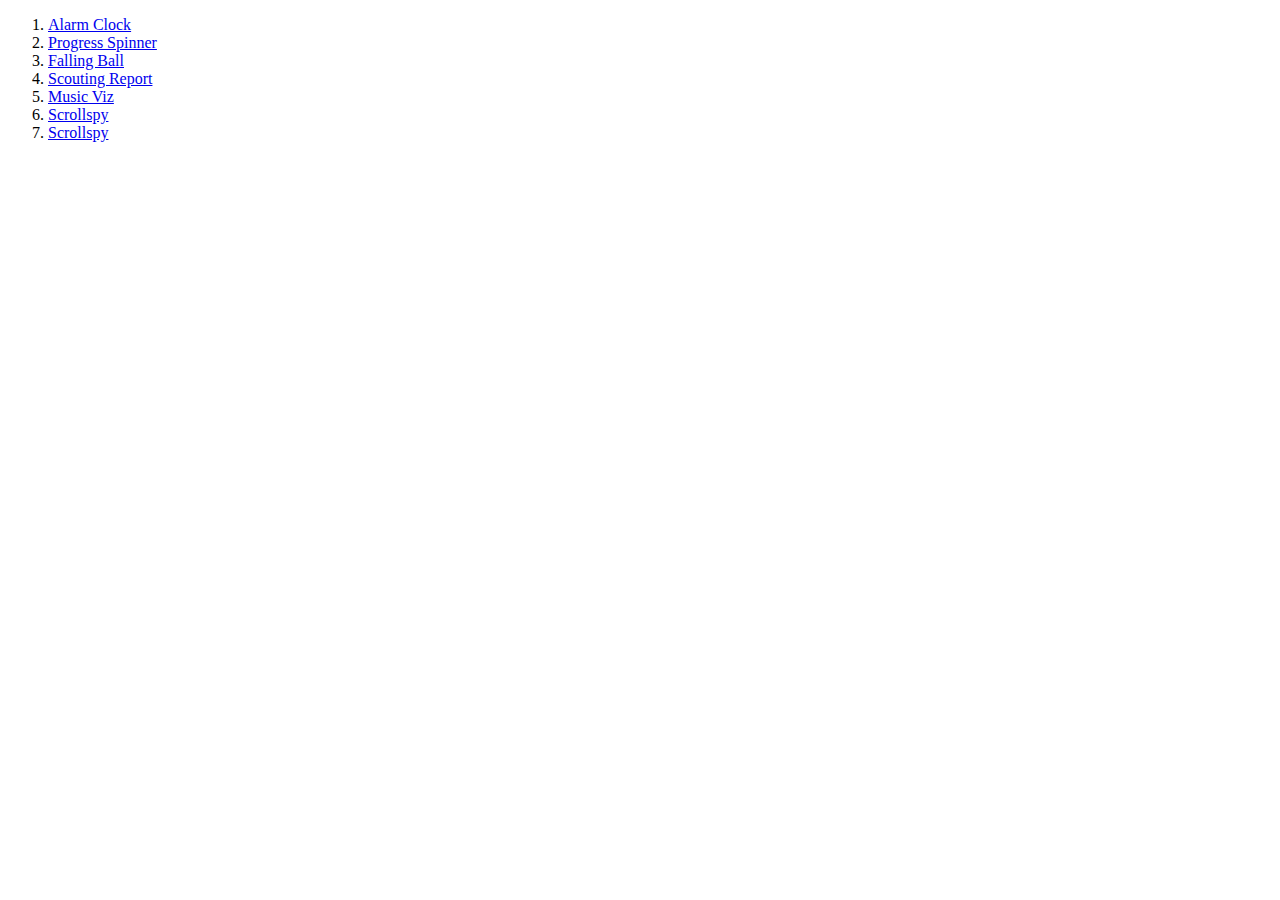
<file: index.html>
<!DOCTYPE html>
<html lang="en">
<head>
  <title>Frontend Showcase</title>
</head>
<body>
  <ol>
    <li><a href="projects/alarm-clock.html">Alarm Clock</a></li>
    <li><a href="projects/loader.html">Progress Spinner</a></li>
    <li><a href="projects/falling-ball.html">Falling Ball</a></li>
    <li><a href="projects/scouting-report.html">Scouting Report</a></li>
    <li><a href="projects/music-viz.html">Music Viz</a></li>
    <li><a href="projects/scrollspy.html">Scrollspy</a></li>
    <li><a href="projects/snake-2d.html">Scrollspy</a></li>
  </ol>

</body>
</html>
</file>
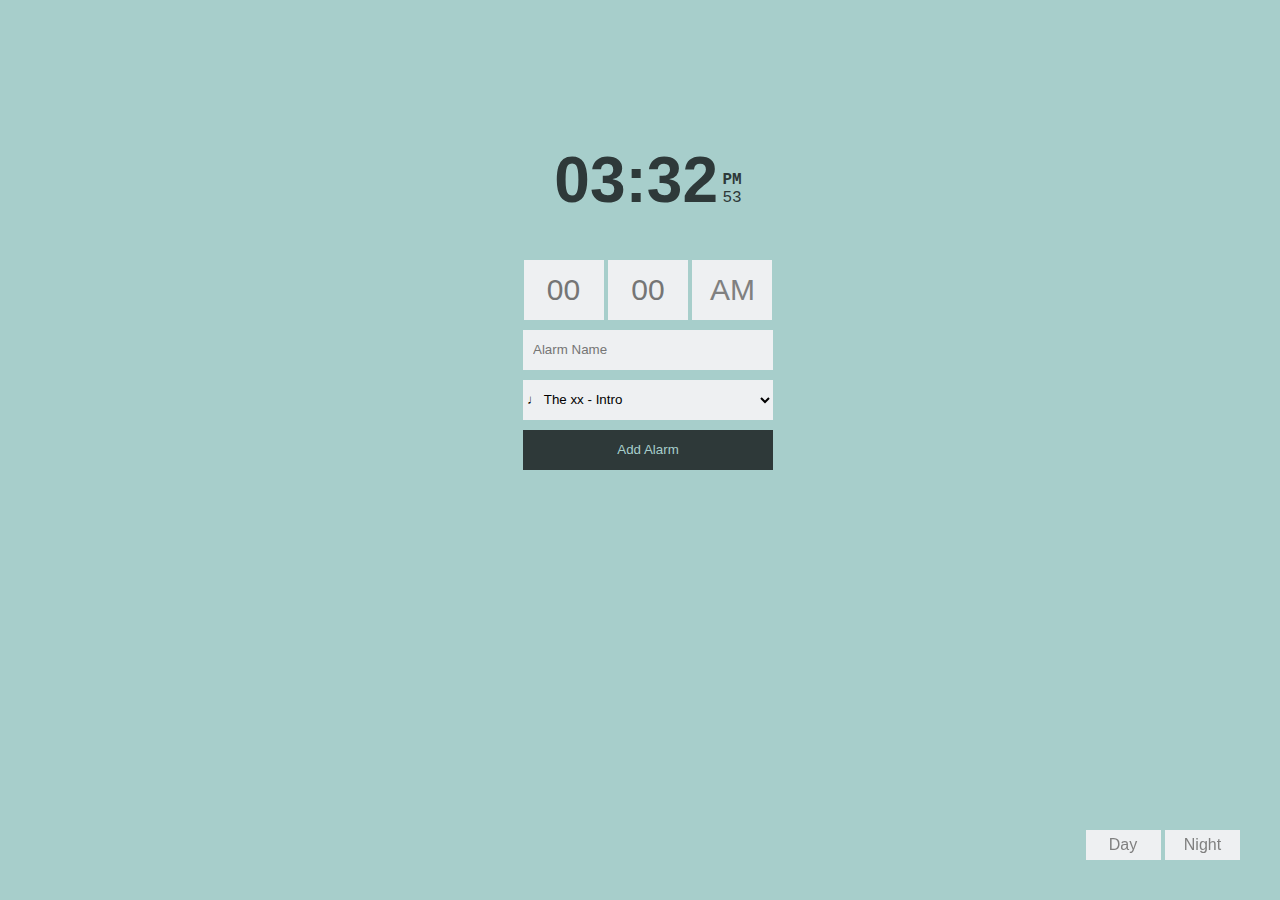
<file: projects/alarm-clock.html>
<!DOCTYPE html>
<html lang="en">
<head>
  <title>Alarm Clock</title>
  <link rel="stylesheet" href="../css/alarm-clock/day.css">
</head>
<body>
  <div class="content">
    <div id="current-time-wrapper">
      <h1 id="current-time"></h1>
      <div id="current-time-info">
        <div></div>
        <div></div>
      </div>
    </div>
    <form id="create-alarm-form">

      <div id="alarm-time">
        <span><input id="alarm-hours" type="text" placeholder="00" size="2" maxlength="2"></span> 
        <span><input id="alarm-minutes" type="text" placeholder="00" size="2" maxlength="2"></span> 
        <span><a href="#" id="alarm-am-pm">AM</a></span>
      </div>
      <input id="alarm-name" type="text" placeholder="Alarm Name"> 
      <select id="alarm-ringtone">
        <option value="intro.mp3">&#x2669; The xx - Intro</option>
        <option value="fountain_of_dreams.mp3">&#x2669; SSBM - Fountain of Dreams</option>
      </select> 

     
      <input id="alarm-submit" type="submit" value="Add Alarm"/> 
    </form>
    
    <ul id="alarms">
    </ul>


    <div id="theme-switcher">
      <a href="#" onclick="changeTheme('day.css');">Day</a> 
      <a href="#" onclick="changeTheme('night.css');">Night</a>
    </div>

    <!-- Hidden -->
    <div id="alarm-modal" class="modal">
      <div class="modal-content">
        <p id="alarm-modal-text"></p>
        <button id="stop-alarm">Stop Alarm</button>
      </div>
    </div>
    
  </div>

  <script src="../js/alarm-clock/alarm.js"></script>
  <script src="../js/alarm-clock/index.js"></script>
</body>
</html>
</file>
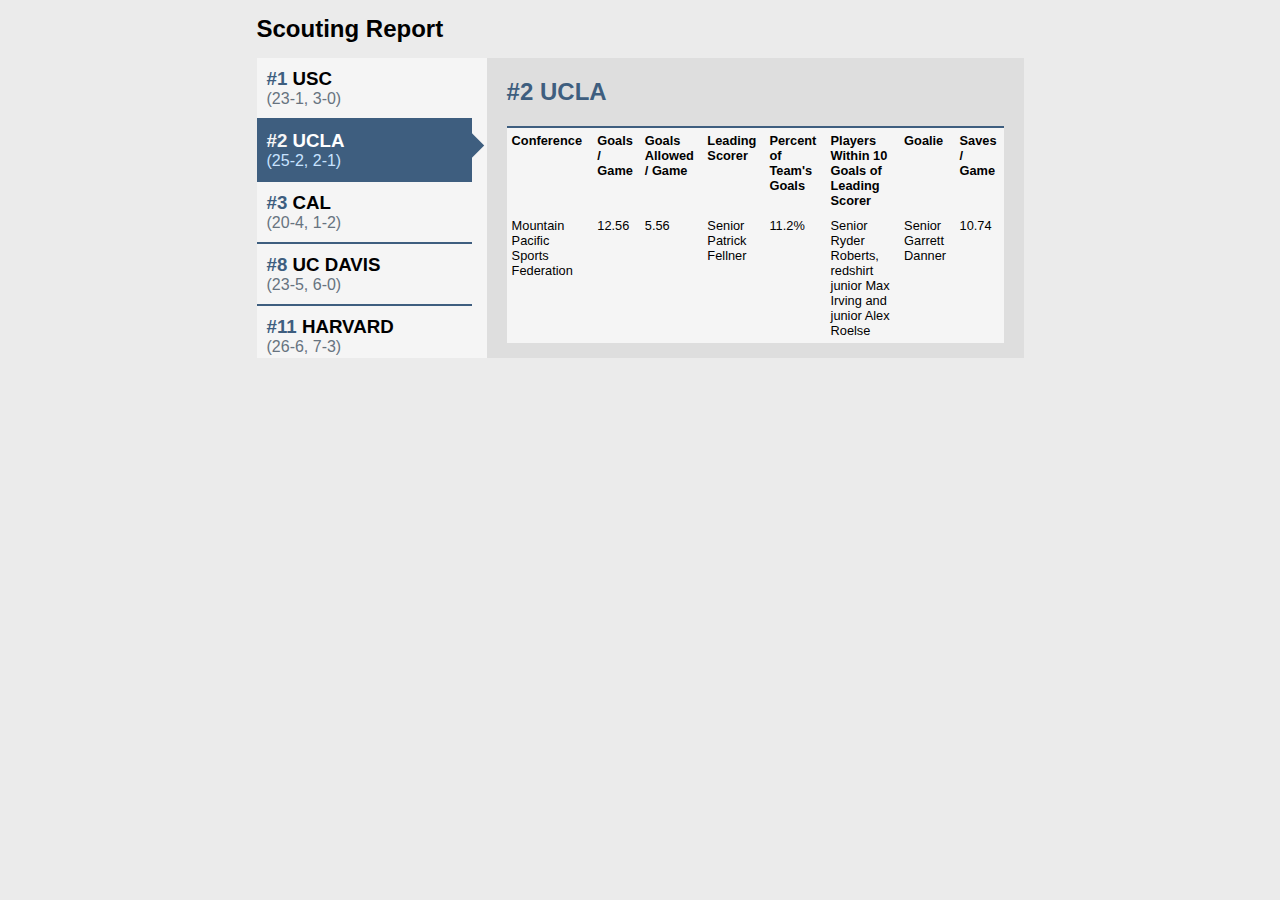
<file: projects/scouting-report.html>
<!DOCTYPE html>
<html lang="en">
    <head>
        <title>NCAA Men's Water Polo Scouting Report</title>
        <meta http-equiv="Content-Type" content="text/html; charset=UTF-8" />
        <link rel="stylesheet" href="../css/scouting-report/scouting-report.css">
    </head>
    <body>
        <div class="content-wrapper">
            <h2 class="subheading">Scouting Report</h2>
            <div id="scouting">
                <div id="scouting-description">

                </div>
                <ul id="scouting-sidebar">
                    <li class="school-wrapper">
                        <div class="school">
                            <h3><span class="rank">#1</span> USC</h3>
                            <p class="record">(23-1, 3-0)</p>
                        </div>
                        <div class="info">
                            <h2 class="header">#1 USC</h2>
                            <table class="stats">
                                <tr>
                                    <td>Conference</td>
                                    <td>Goals / Game</td>
                                    <td>Goals Allowed / Game</td>
                                    <td>Leading Scorer</td>
                                    <td>Percent of Team's Goals</td>
                                    <td>Players Within 10 Goals of Leading Scorer</td>
                                    <td>Goalie</td>
                                    <td>Saves / Game</td>
                                </tr>
                                <tr>
                                    <td>Mountain Pacific Sports Federation</td>
                                    <td>14.98</td>
                                    <td>4.13</td>
                                    <td>Junior Blake Edwards</td>
                                    <td>11.4%</td>
                                    <td>Juniors Matteo Morelli, Lachlan Edwards and Grant Stein</td>
                                    <td>Junior McQuin Baron</td>
                                    <td>11.33</td>

                                </tr>
                            </table>
                            <div class="description">
                                <p>Perennial powerhouse USC enters the NCAA championships as the No. 1 seed, hoping to capture its 10th title in program history. The Trojans have been hot of late – knocking off No. 3 Cal, No. 6 Stanford and No. 2 UCLA in recent weeks. They haven't lost since the Mountain Pacific Invitational in late September.</p>

                                <p>The team has succeeded in large part to its prolific offense, which currently leads the nation with 359 scores. Freshmen Matt Maier, Marin Dasic and Thomas Dunstan have combined for 67 goals. Furthermore, the Trojans have seven scorers with 20 or more goals this season.</p>

                                <p>Junior goalkeeper and Rio 2016 Olympian McQuin Baron anchors the USC defense. Using his 6'9" frame and lengthy wingspan, he has let in an average of only 4.31 goals per game this season and collected a season high 17 saves against No. 2 UCLA in the MPSF Championship match.</p>

                                <p>The key to defeating the Trojans lays in shutting down its top scorers. In its lone defeat this campaign to No. 3 California in late September, USC's top three goal scorers – Matteo Morelli and Blake and Lachlan Edwards – combined for only two goals.</p>
                            </div>
                        </div>
                    </li>
                    <li class="school-wrapper">
                        <div class="school active">
                            <h3><span class="rank">#2</span> UCLA</h3>
                            <p class="record">(25-2, 2-1)</p>
                        </div>
                        <div class="info">
                            <h2 class="header">#2 UCLA</h2>
                            <table class="stats">
                                <tr>
                                    <td>Conference</td>
                                    <td>Goals / Game</td>
                                    <td>Goals Allowed / Game</td>
                                    <td>Leading Scorer</td>
                                    <td>Percent of Team's Goals</td>
                                    <td>Players Within 10 Goals of Leading Scorer</td>
                                    <td>Goalie</td>
                                    <td>Saves / Game</td>
                                </tr>
                                <tr>
                                    <td>Mountain Pacific Sports Federation</td>
                                    <td>12.56</td>
                                    <td>5.56</td>
                                    <td>Senior Patrick Fellner</td>
                                    <td>11.2%</td>
                                    <td>Senior Ryder Roberts, redshirt junior Max Irving and junior Alex Roelse</td>
                                    <td>Senior Garrett Danner</td>
                                    <td>10.74</td>

                                </tr>
                            </table>
                            <div class="description">
                                <p>The UCLA men's water polo team will have the chance to win its third straight NCAA Championship this upcoming weekend. This would be the Bruins' 11th title and the third during coach Adam Wright's time at the helm of the program.</p>

                                <p>The team reeled off 24 wins to begin the season, helping it set the NCAA record for consecutive wins with 57 straight victories. However, the Bruins fell twice to rival USC in the closing weeks of the campaign.</p>

                                <p>With seven players with 20 scores or more on the season, the Bruin offense depends on no one player for the bulk of its goals. Two players to look out for are senior attackers Ryder Roberts and Patrick Fellner – the pair have a combined 11 goals in the past 3 matches.</p>

                                <p>The defense, led by back to back MPSF Player of the Year Garrett Danner, has allowed six of fewer scores in 18 matches this year. The fifth-year goalie has averaged over 11 saves per game this year against Big 4 competition. </p>

                                <p>The path to beating UCLA starts with beating its defense early – in the two Bruin losses this year, the opponents took multi-goal leads in the first half and each time entered halftime with the lead.</p>
                            </div>
                        </div>

                    </li>
                    <li class="school-wrapper">
                        <div class="school">
                            <h3><span class="rank">#3</span> Cal</h3>
                            <p class="record">(20-4, 1-2)</p>
                        </div>
                        <div class="info">
                            <h2 class="header">#3 Cal</h2>
                            <table class="stats">
                                <tr>
                                    <td>Conference</td>
                                    <td>Goals / Game</td>
                                    <td>Goals Allowed / Game</td>
                                    <td>Leading Scorer</td>
                                    <td>Percent of Team's Goals</td>
                                    <td>Players Within 10 Goals of Leading Scorer</td>
                                    <td>Goalie</td>
                                    <td>Saves / Game</td>
                                </tr>
                                <tr>
                                    <td>Mountain Pacific Sports Federation</td>
                                    <td>14.04</td>
                                    <td>6.79</td>
                                    <td>Sophomore Johnny Hooper</td>
                                    <td>20.18%</td>
                                    <td>None</td>
                                    <td>Senior Lazar Andric</td>
                                    <td>11.77</td>
                                </tr>
                            </table>
                            <div class="description">
                                <p>No. 3 California earned an at-large bid into the NCAA Championship, the team now looking for the program's NCAA-leading 14th title. The Bears took 3rd in the Mountain Pacific Sports Federation Championships with a 15-9 victory over rival No. 6 Stanford.</p>

                                <p>The squad is loaded with offensive playmakers – namely utility player Odysseas Masmanidis and attackers Johnny Hooper and Luca Cupido. Hooper, recently named All-MPSF first team, leads the team and the conference with 68 goals. Masmanidis, despite missing games in the early part of the season for international play, averaged 1.87 goals per game to score 28 times in 15 matches.</p>

                                <p>Defensively, the Bears are led by senior goalkeeper Lazar Andric. He leads all goalies in the conference with over 11 saves per contest and was named to the All-MPSF second team.</p>

                                <p>If Cal's high-powered offense can be tamed, the team can be defeated. In the squad's losses this campaign, Hooper averaged 1.5 goals per match and was held scoreless in two of the defeats.</p>

                                <p>He's the X factor – his performance largely determines the result for the Bears no matter who they're playing. His four goal performance was nearly enough to defeat No. 2 UCLA in the MPSF Championships and his four scores in the very next match downed the Cardinal.</p>
                            </div>
                        </div>

                    </li>
                    <li class="school-wrapper">
                        <div class="school">
                            <h3><span class="rank">#8</span> UC Davis</h3>
                            <p class="record">(23-5, 6-0)</p>
                        </div>
                        <div class="info">
                            <h2 class="header">#8 UC Davis</h2>
                            <table class="stats">
                                <tr>
                                    <td>Conference</td>
                                    <td>Goals / Game</td>
                                    <td>Goals Allowed / Game</td>
                                    <td>Leading Scorer</td>
                                    <td>Percent of Team's Goals</td>
                                    <td>Players Within 10 Goals of Leading Scorer</td>
                                    <td>Goalie</td>
                                    <td>Saves / Game</td>
                                </tr>
                                <tr>
                                    <td>Western Water Polo Association</td>
                                    <td>12.61</td>
                                    <td>7.61</td>
                                    <td>Sophomore Ido Goldschmidt</td>
                                    <td>12.75%</td>
                                    <td>Sophomores Sasa Antunovic, Riley Venne and Marcus Anderson</td>
                                    <td>Junior Spencer Creed</td>
                                    <td>9.1</td>
                                </tr>
                            </table>
                            <div class="description">
                                <p>UC Davis enters play in the NCAA Championship coming off of its first conference title since 1997 after a 12-8 victory over No. 14 UC San Diego in the Western Water Polo Association (WWPA) Championship men's final.</p>

                                <p>Sophomore utility player Sasa Antunovic and sophomore attackers Ido Goldschmidt and Marcus Anderson lead the Aggies offensively. The three have combined for 131 scores and 89 assists this season.</p>


                                <p>Defensively, goalie Spencer Creed tallied five saves in the finals match against the Tritons and for his efforts took home the 2016 WWPA Tournament Most Valuable Player Award. Creed leads the squad with 43 steals, one of six players with over 20 takeaways.</p>

                                <p>The X-factor is Creed. In four of the Aggies' five losses, he has given up double digit scores.</p>
                            </div>
                        </div>

                    </li>
                    <li class="school-wrapper">
                        <div class="school">
                            <h3><span class="rank">#11</span> Harvard</h3>
                            <p class="record">(26-6, 7-3)</p>
                        </div>
                        <div class="info">
                            <h2 class="header">#11 Harvard</h2>
                            <table class="stats">
                                <tr>
                                    <td>Conference</td>
                                    <td>Goals / Game</td>
                                    <td>Goals Allowed / Game</td>
                                    <td>Leading Scorer</td>
                                    <td>Percent of Team's Goals</td>
                                    <td>Players Within 10 Goals of Leading Scorer</td>
                                    <td>Goalie</td>
                                    <td>Saves / Game</td>
                                </tr>
                                <tr>
                                    <td>Northeast Water Polo Conference</td>
                                    <td>12.47</td>
                                    <td>8.84</td>
                                    <td>Senior Noah Harrison</td>
                                    <td>20.30%</td>
                                    <td>None</td>
                                    <td>Sophomore Anthony Ridgley</td>
                                    <td>6.22</td>
                                </tr>
                            </table>
                            <div class="description">
                                <p>Harvard clinched its first ever spot in NCAA national championship by winning the first ever Northeast Water Polo Conference (NWPC) Championship. The Crimson then earned its first NCAA Championship win by knocking off No. 12 Bucknell 13-12 Saturday afternoon, and will now move on to play No. 8 UC Davis Thursday at the Spieker Aquatics Complex in Berkeley, California.</p>

                                <p>The Crimson are led by senior attacker Noah Harrison, who with his 81 scores for the year has established himself as the primary offensive threat on the team. Harrison has scored in eight straight matches, with four scores each against No. 12 Princeton and MIT in the NWPC Championship.</p>

                                <p>Defensively, sophomore goalkeeper Anthony Ridgley and Harrison anchor the Crimson. Ridgley has 199 saves on the season, 26 of those came along with three steals and four assists in the NWPC Championship run. Harrison leads the team with 56 steals.</p>

                                <p>The key to taking down Harvard is to have a persistent offensive attack – in its six losses on the year, the Crimson gave up double digit goals in four of them.</p>
                            </div>
                        </div>

                    </li>
                    <li class="school-wrapper">
                        <div class="school">
                            <h3><span class="rank">#17</span> Pomona-Pitzer</h3>
                            <p class="record">(23-8, 11-0)</p>
                        </div>
                        <div class="info">
                            <h2 class="header">#17 Pomona-Pitzer</h2>
                            <table class="stats">
                                <tr>
                                    <td>Conference</td>
                                    <td>Goals / Game</td>
                                    <td>Goals Allowed / Game</td>
                                    <td>Leading Scorer</td>
                                    <td>Percent of Team's Goals</td>
                                    <td>Players Within 10 Goals of Leading Scorer</td>
                                    <td>Goalie</td>
                                    <td>Saves / Game</td>
                                </tr>
                                <tr>
                                    <td>Southern California Intercollegiate Athletic Conference</td>
                                    <td>11.57</td>
                                    <td>8.75</td>
                                    <td>Sophomore Adam Ward</td>
                                    <td>16.98%</td>
                                    <td>Senior James Baker</td>
                                    <td>Junior Daniel Diemer</td>
                                    <td>6.93</td>
                                </tr>
                            </table>
                            <div class="description">
                                <p>Pomona-Pitzer clinched its automatic bid into the NCAA Championships with a 7-4 victory over the Claremont McKenna in the Southern California Intercollegiate Athletic Conference (SCIAC) postseason tournament finals.</p>

                                <p>The Sagehens are led offensively by sophomore utility player Adam Ward and senior attacker James Baker - the duo combined for 109 goals or 33.64% of the total offensive output. They combined for three scores and two steals in the SCIAC finals.</p>

                                <p>On the other end of the pool, junior goalkeeper Daniel Diemer has tallied 194 saves on the season. He had a steal and eight saves in the finals against Claremont McKenna.</p>

                                <p>The X factor for the Sagehens is Diemer - when he is not on the top of his game in the cage, the team struggles. In Pomona-Pitzer's eight losses, he gave up double digit scores in five of them.</p>
                            </div>
                        </div>
                    </li>
                </ul> 	

            </div>		
        </div>

        <script src="../js/scouting-report/scouting-report.js"></script>	
    </body>
</html>
</file>
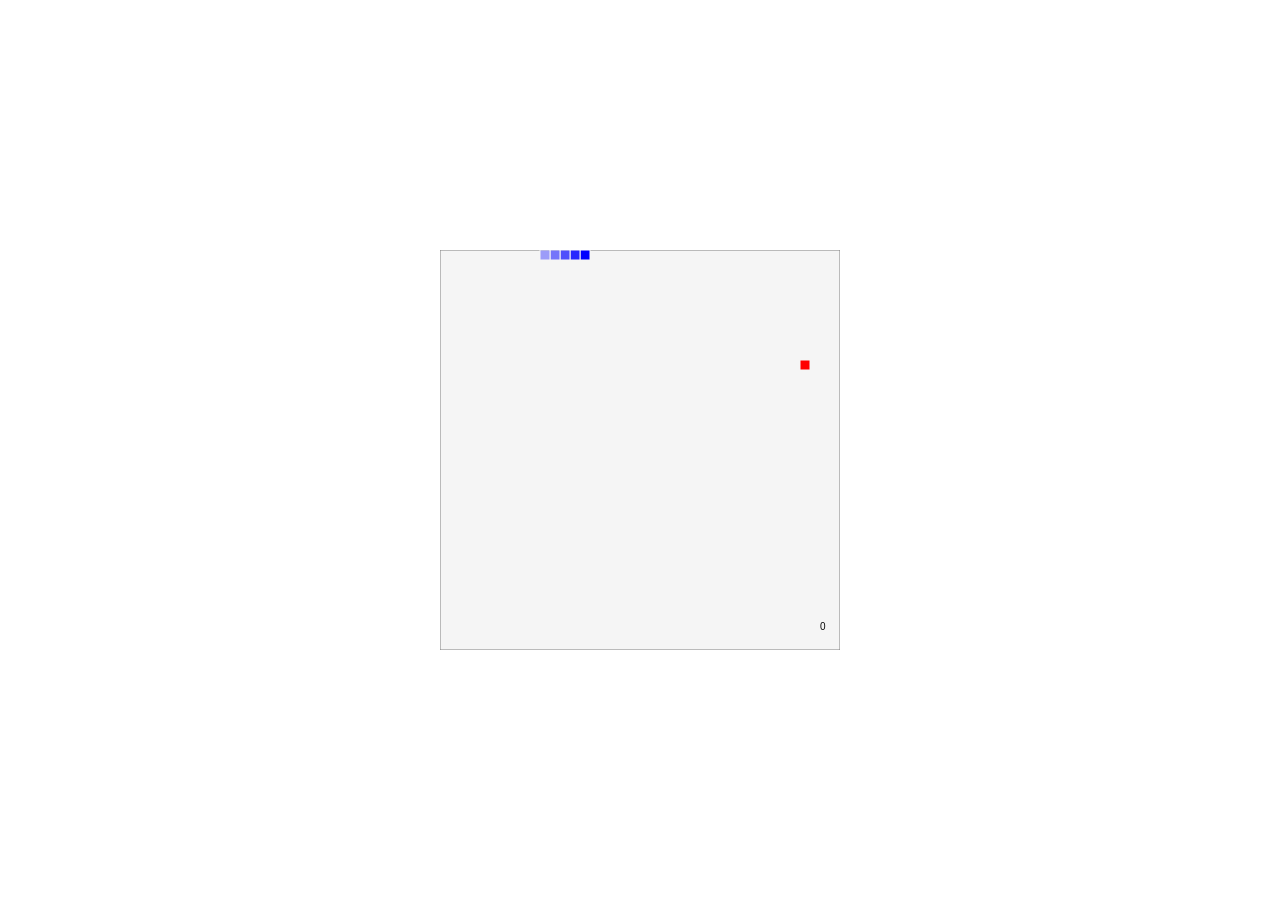
<file: projects/snake-2d.html>
<html>
  <head>
    <style>
      #canvas {
        display: block;
        position: absolute;
        top: 0;
        left: 0;
        right: 0;
        bottom: 0;
        margin: auto;
      }
    </style>
  </head>
  <body>
    <canvas id="canvas" width="400" height="400"></canvas>
    <script src="../js/snake-2d/snake-2d.js"></script>
  </body>
</html>
</file>
<file: css/alarm-clock/day.css>
*{box-sizing:border-box}body{font-family:'Helvetica Neue', sans-serif, serif;background:#A7CECB;height:100%;width:100%}.content{height:400px;width:400px;display:block;position:relative;margin:100px auto}.content #current-time-wrapper{text-align:center}.content #current-time-wrapper #current-time{display:inline-block;font-size:4em;color:#2E3939}.content #current-time-wrapper #current-time-info{color:#2E3939;font-family:'Courier New', monospace;display:inline-block}.content #current-time-wrapper #current-time-info>div:nth-child(1){font-weight:bold}.content #create-alarm-form{text-align:center}.content #create-alarm-form #alarm-time #alarm-hours,.content #create-alarm-form #alarm-time #alarm-minutes,.content #create-alarm-form #alarm-time #alarm-am-pm{vertical-align:bottom;background:#EEF0F2;border:none;height:60px;width:80px;margin-bottom:10px;font-size:30px;text-align:center;line-height:60px}.content #create-alarm-form #alarm-time #alarm-am-pm{display:inline-block;text-decoration:none;color:gray}.content #create-alarm-form #alarm-time #alarm-am-pm:hover{cursor:pointer}.content #create-alarm-form #alarm-name{border:none;background:#EEF0F2;height:40px;width:250px;margin-bottom:10px;padding-left:10px}.content #create-alarm-form #alarm-ringtone{border:none;background:#EEF0F2;height:40px;width:250px;margin-bottom:10px}.content #create-alarm-form #alarm-submit{background:#2E3939;color:#A7CECB;height:40px;width:250px;border:none}.content #create-alarm-form #alarm-submit:hover{cursor:pointer}.content #alarms{height:150px;overflow:scroll;padding:0}.content #alarms li{list-style-type:none;width:250px;height:20px;margin:5px auto;display:block;line-height:20px}.content #alarms li button{float:right;background:none;color:#2E3939;border:none;font-size:16px}.content #alarms li button:hover{cursor:pointer}.content #alarms li a.toggle{margin-right:5px;line-height:20px;width:20px;background:#54a754;height:20px;display:inline-block}.content #alarms li a.toggle:hover{cursor:pointer}.content #alarms li span{color:#2E3939;vertical-align:top;margin-right:5px}.content #alarms li span.time{font-weight:bold}.content .modal{display:none;position:fixed;z-index:1;left:0;top:0;width:100%;height:100%;overflow:auto;background-color:rgba(0,0,0,0.4)}.content .modal .modal-content{color:#3e3e3e;font-weight:700;background-color:#EEF0F2;margin:15% auto;padding:20px;border:1px solid #888;width:250px;text-align:center}.content .modal .modal-content #stop-alarm{border:none;background:rgba(255,0,0,0.59);color:white;width:100%;height:40px}.content .modal .modal-content #stop-alarm:hover{cursor:pointer}.content #theme-switcher{position:fixed;bottom:40px;right:40px}.content #theme-switcher a{display:inline-block;background:#EEF0F2;text-align:center;color:grey;text-decoration:none;line-height:30px;width:75px;height:30px}
</file>
<file: css/scouting-report/scouting-report.css>
* {
  box-sizing: border-box; }

html {
  background: rgba(128, 128, 128, 0.16);
  font-family: sans-serif;
  height: 100%;
  margin: 0; }

ul {
  list-style-type: none;
  margin: 0;
  padding-left: 0; }

p, h3, h2 {
  margin: 0; }

.content-wrapper {
  max-width: 767px;
  display: block;
  margin: 0 auto;
  height: auto; }
  .content-wrapper .subheading {
    margin: 15px 0; }
  .content-wrapper p {
    font-weight: 300; }
  .content-wrapper blockquote {
    line-height: 24px;
    font-weight: 300;
    padding-left: 20px;
    border-left: 4px solid gray; }
  .content-wrapper #scouting {
    background: whitesmoke;
    position: relative;
    height: 300px;
    width: 100%; }
    .content-wrapper #scouting #scouting-sidebar {
      position: relative;
      overflow: scroll;
      display: inline-block;
      float: left;
      height: 100%;
      width: 30%; }
      .content-wrapper #scouting #scouting-sidebar li.school-wrapper {
        position: relative;
        cursor: pointer;
        background: whitesmoke;
        height: auto;
        padding-right: 15px; }
        .content-wrapper #scouting #scouting-sidebar li.school-wrapper div.tick {
          z-index: 1;
          width: 25px;
          height: 25px;
          position: absolute;
          background: #3E5E7F;
          margin: 0;
          transform: rotate(45deg);
          top: calc(50% - 17.68px);
          left: calc(100% - 15px - 17.68px); }
        .content-wrapper #scouting #scouting-sidebar li.school-wrapper div.school {
          position: relative;
          z-index: 2;
          background: whitesmoke;
          border-bottom: 2px solid #3E5E7F;
          height: 100%;
          padding: 10px; }
          .content-wrapper #scouting #scouting-sidebar li.school-wrapper div.school .record {
            color: #67737F; }
          .content-wrapper #scouting #scouting-sidebar li.school-wrapper div.school h3 {
            text-transform: uppercase; }
            .content-wrapper #scouting #scouting-sidebar li.school-wrapper div.school h3 span.rank {
              color: #3E5E7F; }
        .content-wrapper #scouting #scouting-sidebar li.school-wrapper div.info {
          display: none; }
        .content-wrapper #scouting #scouting-sidebar li.school-wrapper div.school.active {
          background: #3E5E7F; }
          .content-wrapper #scouting #scouting-sidebar li.school-wrapper div.school.active .record {
            color: #C8E3FF; }
          .content-wrapper #scouting #scouting-sidebar li.school-wrapper div.school.active h3 {
            color: white; }
            .content-wrapper #scouting #scouting-sidebar li.school-wrapper div.school.active h3 span.rank {
              color: whitesmoke; }
    .content-wrapper #scouting #scouting-description {
      background: rgba(128, 128, 128, 0.2);
      padding: 20px;
      overflow: scroll;
      display: inline-block;
      float: right;
      height: 100%;
      width: 70%; }
      .content-wrapper #scouting #scouting-description .header {
        color: #3E5E7F; }
      .content-wrapper #scouting #scouting-description p {
        margin-bottom: 10px;
        font-size: 0.9em;
        font-weight: 300; }
      .content-wrapper #scouting #scouting-description table.stats {
        margin: 20px 0;
        border-spacing: 0;
        background: whitesmoke;
        font-size: 0.8em; }
        .content-wrapper #scouting #scouting-description table.stats tr:nth-child(1) {
          font-weight: bold; }
          .content-wrapper #scouting #scouting-description table.stats tr:nth-child(1) td {
            border-top: 2px solid #3E5E7F; }
        .content-wrapper #scouting #scouting-description table.stats tr td {
          padding: 5px;
          vertical-align: top; }

@media only screen and (max-width: 750px) {
  .content-wrapper #scouting #scouting-sidebar {
    height: auto;
    margin-top: 20px;
    text-align: center;
    width: 100%; }
    .content-wrapper #scouting #scouting-sidebar li.school-wrapper {
      margin-bottom: 10px;
      height: 30px;
      font-size: 0.8em;
      display: inline-block;
      padding: 0; }
      .content-wrapper #scouting #scouting-sidebar li.school-wrapper .school .record {
        display: none; }
      .content-wrapper #scouting #scouting-sidebar li.school-wrapper div.tick {
        display: none; }
  .content-wrapper #scouting div#scouting-description {
    width: 100%; } }

/*# sourceMappingURL=scouting-report.css.map */
</file>
